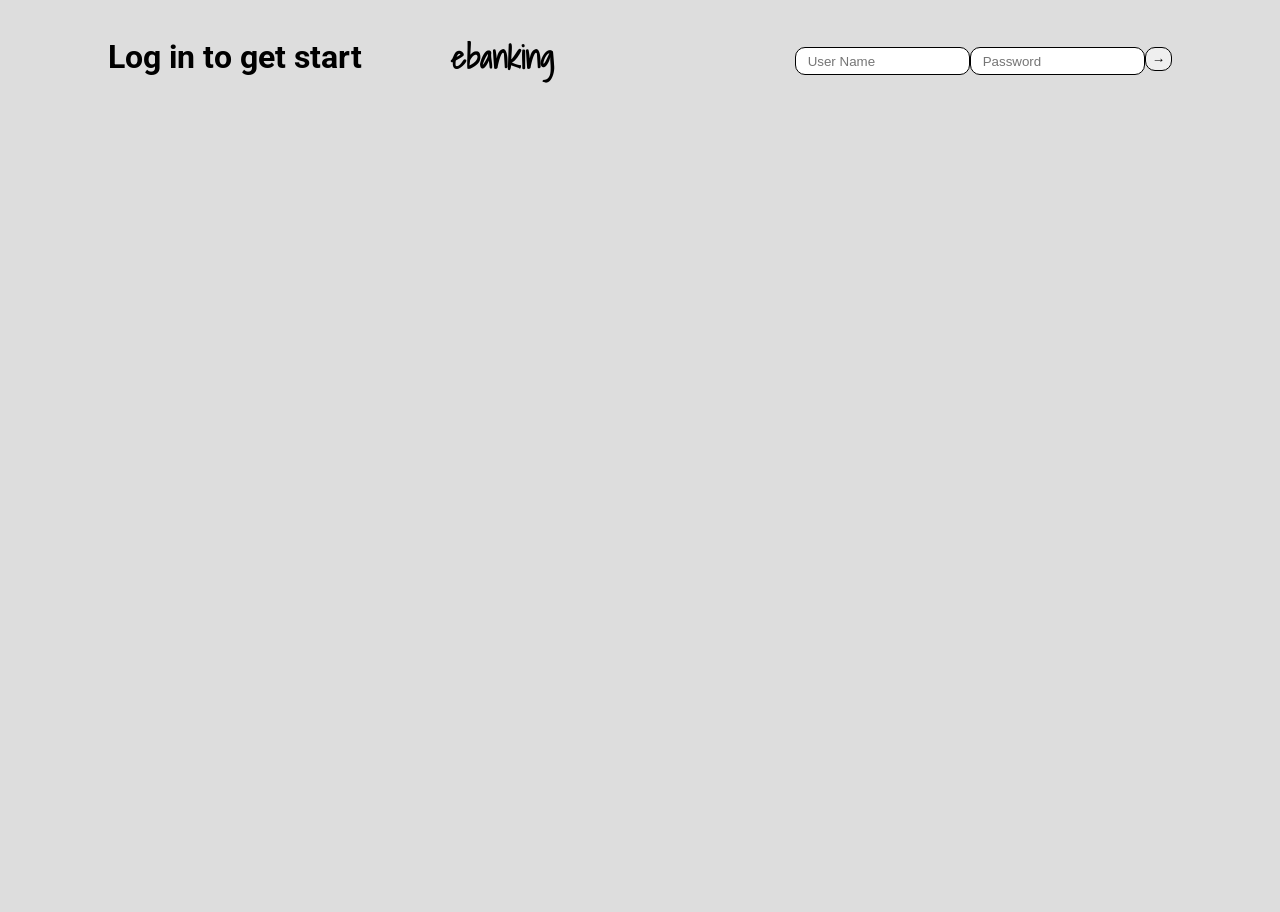
<file: index.html>
<!DOCTYPE html>
<html lang="en">
<head>
    <meta charset="UTF-8">
    <meta name="viewport" content="width=device-width, initial-scale=1.0">
    <title>Bankist App</title>
    <link rel="stylesheet" href="style.css">
    <link
    href="https://fonts.googleapis.com/css?family=Poppins:400,500,600&display=swap"
    rel="stylesheet"
  />
</head>

<body>
    <!-- Navigation  -->
    <div id="navigation">
        <div><h1 id="greet">Log in to get start</h1></div>
        <div>
            <!-- <img src=""> -->
            <h1 id="logo">ebanking</h1>
        </div>
        <div id="login">
            <div><input type="text" name="user_name" placeholder="User Name" id="login_username" ></div>
            <div><input type="password" name="password" placeholder="Password" id="login_password"></div>
            <div><button id="login_button">&rarr;</button></div>
        </div>
    </div>
    <div id="app">
        <div id="current_balance">
            <div>
                <h1>Current Balance</h1>
                <p>As of <span id="data_and_time">25/11/2023, 2:48</span></p>
            </div>
            <div>
                <h1>&#x20B9; <span id="balance">5545</span></h1>
            </div>
        </div>
    
        <div id="main">
            <div id="movements">
                <div id="movements_row">
                </div>
                </div>
            <div id="operation">
                <div class="operation transfer_money">
                    <h1>Transfer Money</h1>
                    <form action="">
                        <input type="text" name="to_user_name" id="transfer_money_userName" > 
                        <input type="number" name="amount" id="transfer_money_amount">
                        <button id="transfer_money_button">&rarr;</button>
                        <label for="transfer_money_userName"> User Name </label>
                        <label for="transfer_money_amount">Amount</label>
                    </form> 
                </div>
                <div class="operation request_loan">
                    <h1>Request Loan</h1>
                    <form action="">
                        <input type="number" name="amount" id="request_loan_amount">
                        <button id="request_loan_button">&rarr;</button>
                        <span></span>
                        <label for="request_loan_amount">Amount</label>
                    </form> 
                </div>
                <div class="operation close_account">
                    <h1>Close Account</h1>
                    <form action="">
                        <input type="text" name="close_user_name" id="close_account_user_name"> 
                        <input type="password" name="close_pin" id="close_account_pin">
                        <button id="close_account_button">&rarr;</button>
                        <label for="close_account_user_name">User name</label>
                        <label for="close_account_pin">Pin</label>
                    </form> 
                </div>
            </div>
        </div>
        <div id="footer">
            <h3>IN &#x20B9;<span id="inflow">0</span></h3>
            <h3>OUT &#x20B9;<span id="outflow">0</span></h3>
            <button>&uarr;</button>
        </div>
    </div>
    
    <script src="script.js"></script>
</body>
</html>
</file>
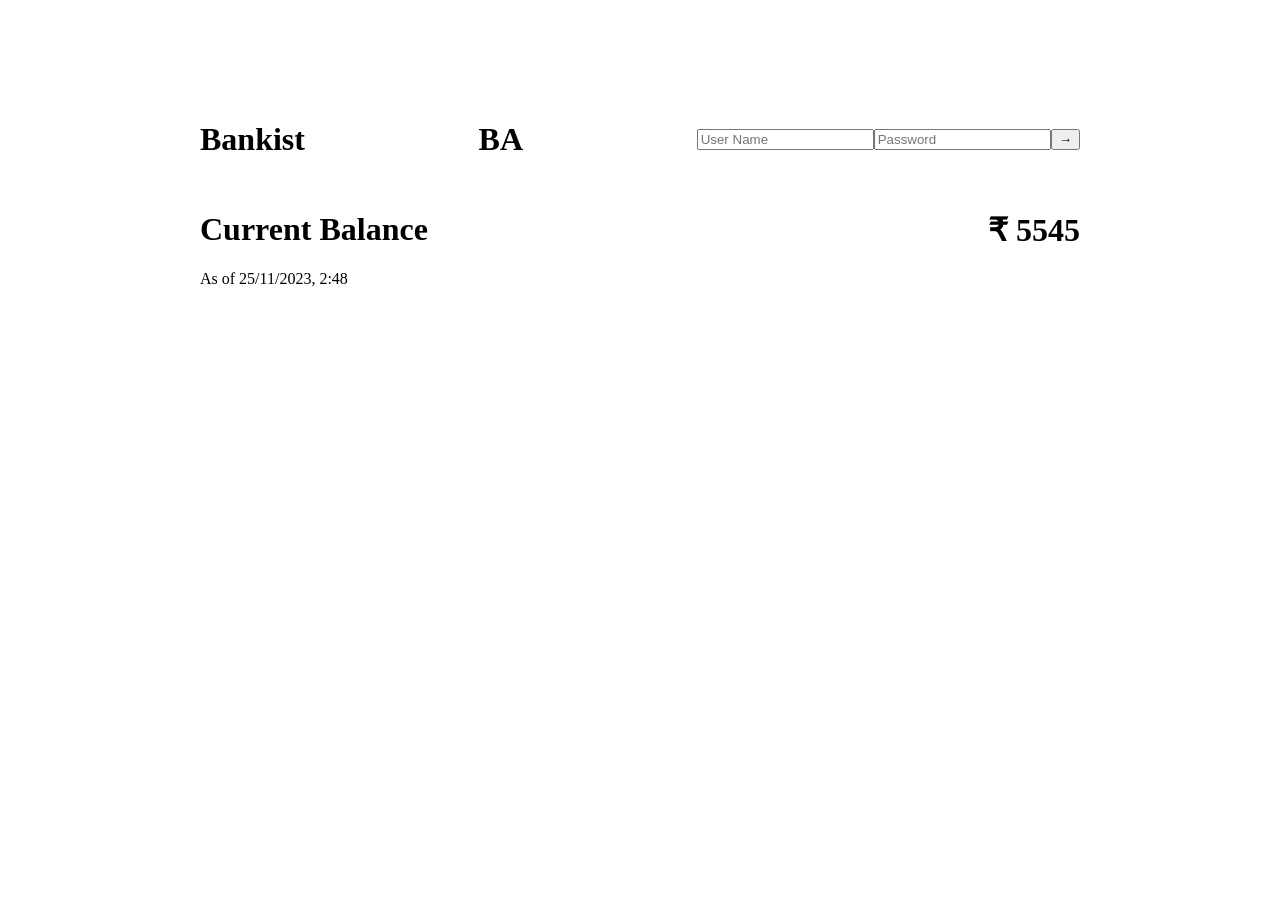
<file: indext.html>
<!DOCTYPE html>
<html lang="en">
<head>
    <meta charset="UTF-8">
    <meta name="viewport" content="width=device-width, initial-scale=1.0">
    <title>Bankist App</title>
    <style>
        body{
            margin: 100px 100px;
        }
        #navigation{
            display: flex;
            justify-content: space-between;
            align-items: center;
            margin:10px 100px;
        }

        #login{
            display: flex;
            justify-content: space-between;
        }

        #current_balance{
            display: flex;
            justify-content:space-between;
            margin:0px 100px;
        }

    </style>
</head>
<body>
    <!-- Navigation  -->
    <div id="navigation">
        <div><h1>Bankist</h1></div>
        <div>
            <!-- <img src=""> -->
            <h1>BA</h1>
        </div>
        <div id="login">
            <div><input type="text" name="user_name" placeholder="User Name"></div>
            <div><input type="password" name="password" placeholder="Password"></div>
            <div><button>&rarr;</button></div>
        </div>
    </div>

    <div id="current_balance">
        <div>
            <h1>Current Balance</h1>
            <p>As of 25/11/2023, 2:48</p>
        </div>
        <div>
            <h1>&#x20B9; 5545</h1>
        </div>

    </div>
</body>
</html>
</file>
<file: style.css>
@import url('https://fonts.googleapis.com/css2?family=Orbitron&family=Roboto:ital,wght@0,300;1,100&family=Shadows+Into+Light&display=swap');
body{
    /* margin: 100px 100px; */
    background-color: rgb(221, 221, 221);
    font-family: 'Roboto', sans-serif;

}
#navigation{
    display: grid;
    align-items: center;
    grid-template-columns: 1fr 1fr 1fr;
    margin:10px 100px;
}

#logo{
    font-family: 'Shadows Into Light';
}

#login{
    display: flex;
    justify-content: space-evenly; 
}
#login_username,#login_password,#login_button,#transfer_money_userName,#transfer_money_amount,#transfer_money_button,#request_loan_amount,#request_loan_button,#close_account_user_name,#close_account_pin,#close_account_button{
    height: 120%;
    border-radius: 10px;
    border: 1px solid black;
}
#login_button:hover{
    cursor: pointer;
}
#login_username::placeholder,#login_password::placeholder{
    padding-left: 10px;
}

#current_balance{
    display: flex;
    justify-content:space-between;
    margin:0px 200px;
}

#app{
    opacity: 0;
}
#main{
    display: grid;
    grid-template-columns: 1.5fr 1fr;
    margin:10px 200px;
    gap: 20px;
}
#movements{
    width: 100%;
    min-height: 590px ;
    max-height: 590px;
    overflow: scroll;
}
#movements_row{
    display: flex;
    justify-content: space-around;
    align-items: center;
    border-bottom: 2px solid rgba(144, 144, 144,0.2);
    flex-wrap: wrap;
}

#Deposit{
    color: rgb(21, 166, 21);
}
#Withdraw{
    color: rgb(242, 27, 27);
}
#operation{
    display: flex;
    flex-direction: column;
    justify-content: center;
    width: 100%;
    margin: 10px 10px;
    background-color: rgba(5, 6, 6, 0);
}
.operation{
    padding: 0px 50px;
}
form{
    display: grid;
    grid-template-columns: 2.5fr 2.5fr 1fr;
    grid-template-rows:1fr 1fr 1fr;
    gap:10px; 
    padding: 5px 50px;  
    border-radius: 2px; 
}
#movements,#operation{
    border: 2px solid;
}

#footer{
    display: flex;
    justify-content: space-between;
    max-width: 550px;
    margin:0px 200px;
}



.transfer_money{
    background-color: rgba(245, 182, 66,0.4);
    border: 1px solid rgba(245, 182, 66,0);
    border-radius: 30px;
    margin: 10px 30px 5px 30px;
} 
.request_loan{
    background-color: rgba(173, 245, 66,0.4);
    border: 1px solid rgba(245, 182, 66,0.1);
    border-radius: 30px;
    margin: 5px 30px 5px 30px;
} 
.close_account{
    background-color: rgba(245, 87, 66,0.4);
    border: 1px solid rgba(245, 182, 66,0.1);
    border-radius: 30px;
    margin: 5px 30px 5px 30px;
}

#outflow{
    color: rgb(242, 27, 27);
}

#inflow{
    color: rgb(21, 166, 21);
}
</file>
